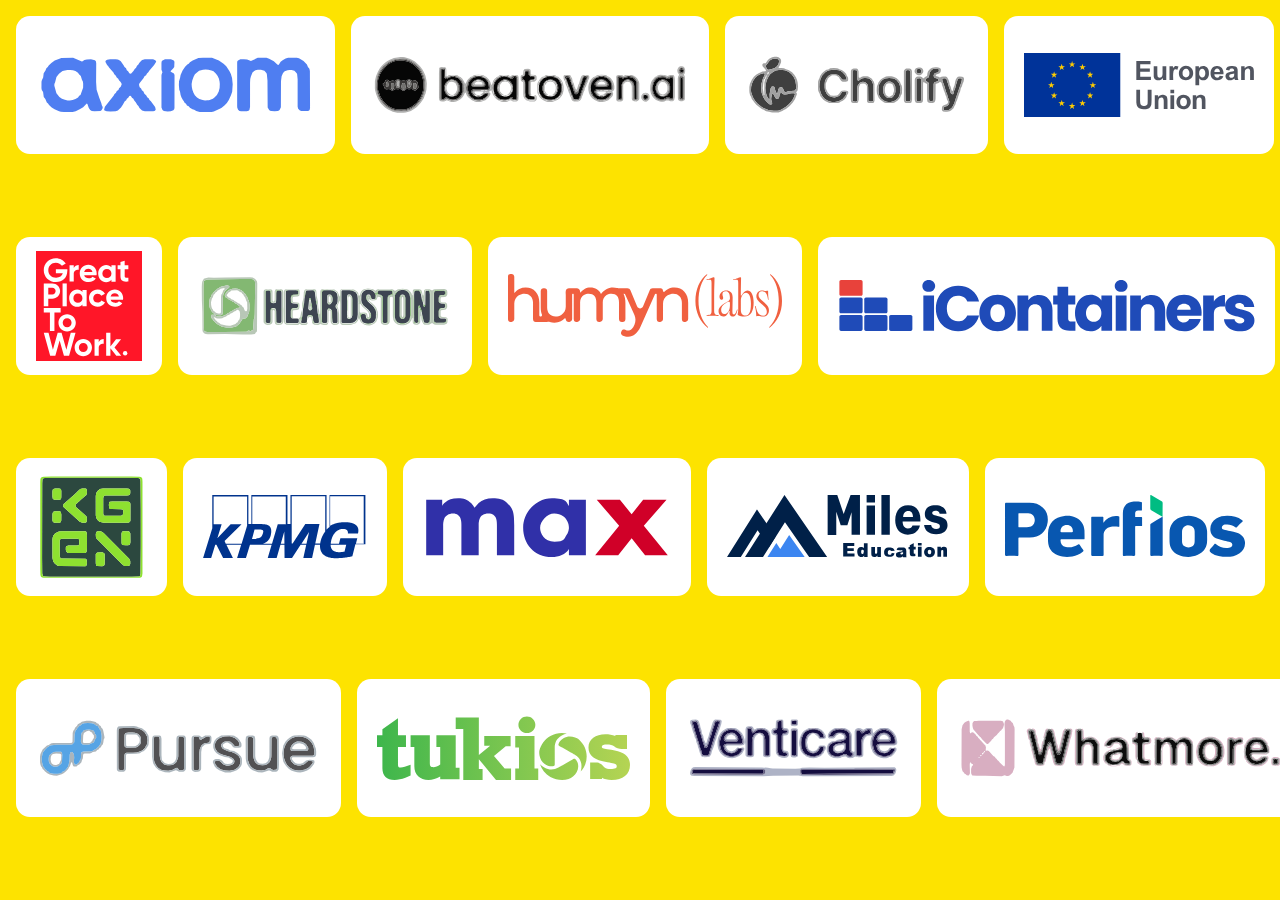
<file: assets/v2/_check.html>
<html><body style="margin:0;background:#fde300;display:flex;flex-wrap:wrap;gap:16px;padding:16px;width:1400px"><div style="background:#fff;border-radius:14px;padding:14px 20px;display:grid;place-items:center;height:110px"><img src="logos-svg/axiom.svg" style="height:64px"></div><div style="background:#fff;border-radius:14px;padding:14px 20px;display:grid;place-items:center;height:110px"><img src="logos-svg/beatoven.svg" style="height:64px"></div><div style="background:#fff;border-radius:14px;padding:14px 20px;display:grid;place-items:center;height:110px"><img src="logos-svg/cholify.svg" style="height:64px"></div><div style="background:#fff;border-radius:14px;padding:14px 20px;display:grid;place-items:center;height:110px"><img src="logos-svg/european-union.svg" style="height:64px"></div><div style="background:#fff;border-radius:14px;padding:14px 20px;display:grid;place-items:center;height:110px"><img src="logos-svg/great-place-to-work.svg" style="height:110px"></div><div style="background:#fff;border-radius:14px;padding:14px 20px;display:grid;place-items:center;height:110px"><img src="logos-svg/heardstone.svg" style="height:64px"></div><div style="background:#fff;border-radius:14px;padding:14px 20px;display:grid;place-items:center;height:110px"><img src="logos-svg/humyn-labs.svg" style="height:64px"></div><div style="background:#fff;border-radius:14px;padding:14px 20px;display:grid;place-items:center;height:110px"><img src="logos-svg/icontainers.svg" style="height:64px"></div><div style="background:#fff;border-radius:14px;padding:14px 20px;display:grid;place-items:center;height:110px"><img src="logos-svg/kgen.svg" style="height:110px"></div><div style="background:#fff;border-radius:14px;padding:14px 20px;display:grid;place-items:center;height:110px"><img src="logos-svg/kpmg.svg" style="height:64px"></div><div style="background:#fff;border-radius:14px;padding:14px 20px;display:grid;place-items:center;height:110px"><img src="logos-svg/max.svg" style="height:64px"></div><div style="background:#fff;border-radius:14px;padding:14px 20px;display:grid;place-items:center;height:110px"><img src="logos-svg/miles-education.svg" style="height:64px"></div><div style="background:#fff;border-radius:14px;padding:14px 20px;display:grid;place-items:center;height:110px"><img src="logos-svg/perfios.svg" style="height:64px"></div><div style="background:#fff;border-radius:14px;padding:14px 20px;display:grid;place-items:center;height:110px"><img src="logos-svg/pursue.svg" style="height:64px"></div><div style="background:#fff;border-radius:14px;padding:14px 20px;display:grid;place-items:center;height:110px"><img src="logos-svg/tukios.svg" style="height:64px"></div><div style="background:#fff;border-radius:14px;padding:14px 20px;display:grid;place-items:center;height:110px"><img src="logos-svg/venticare.svg" style="height:64px"></div><div style="background:#fff;border-radius:14px;padding:14px 20px;display:grid;place-items:center;height:110px"><img src="logos-svg/whatmore.svg" style="height:64px"></div></body></html>
</file>
